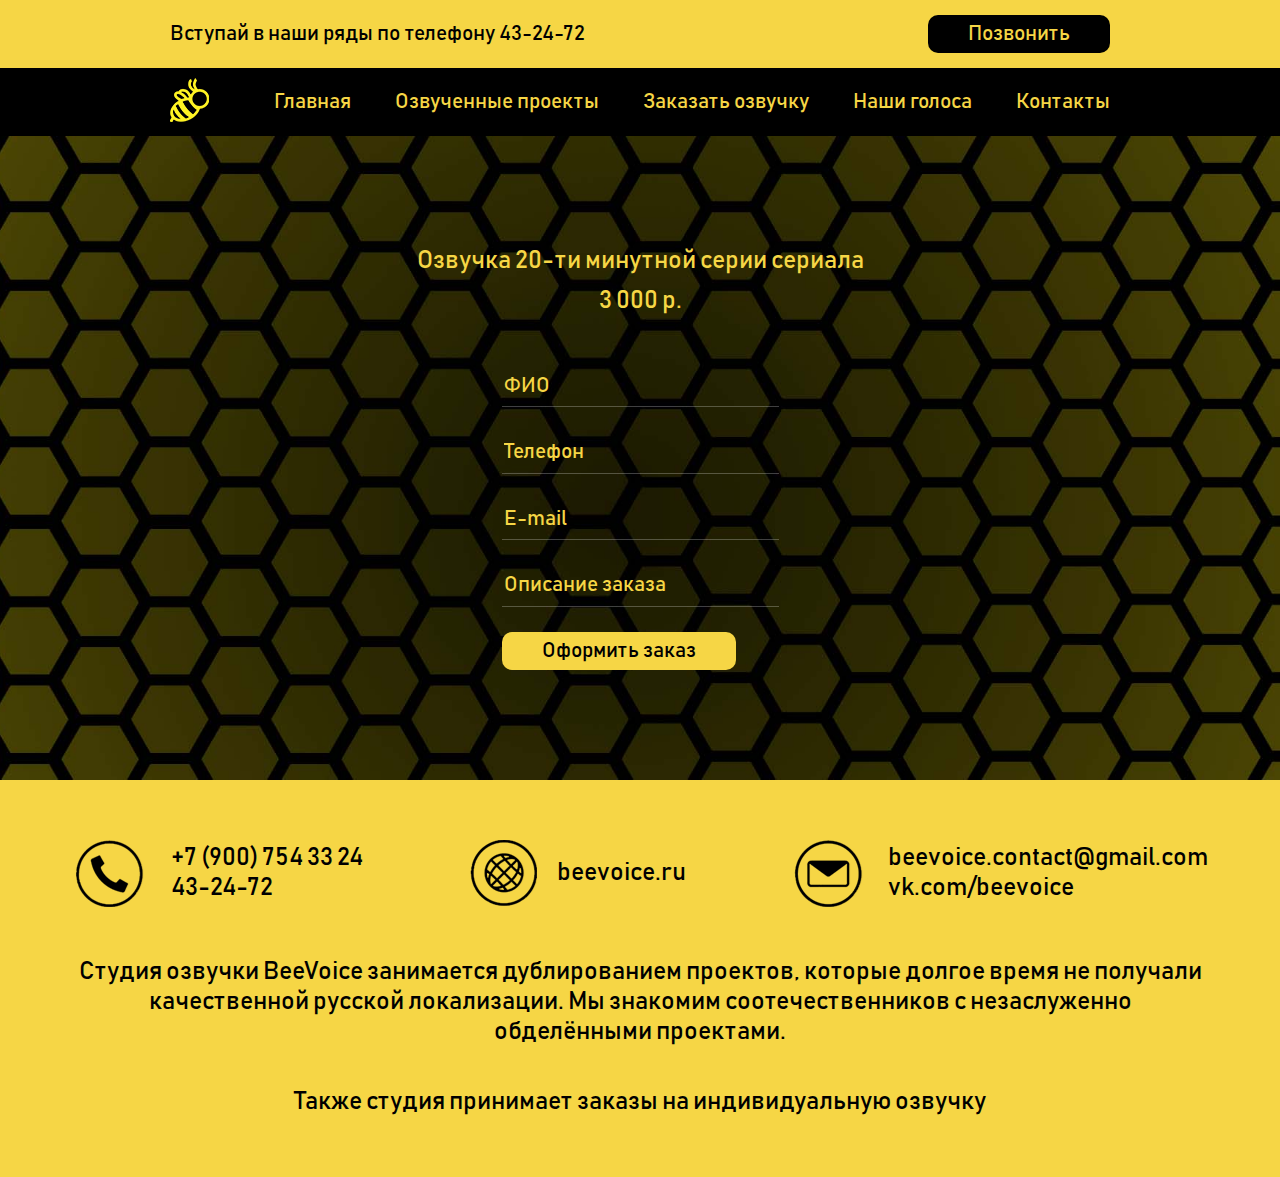
<file: se rvice-2.html>
<!DOCTYPE html>
<html lang="en">
<head>
    <meta charset="UTF-8">
    <meta name="viewport" content="width=device-width, initial-scale=1.0">
    <link rel="stylesheet" href="css/style.css">
    <title>Озвучка 20-ти минутной серии сериала</title>
</head>
<body>

    <header class="header">
        <div class="header__top">
            <div class="header__inner">
                <div class="header__phone">
                    Вступай в наши ряды по телефону <a href="tel:432472">43-24-72</a>
                </div>
                <button class="btn" type="button" data-modal="callModal">Позвонить</button>
            </div>
        </div>

        <div class="header__bottom">
            <div class="header__inner">
                <a class="header__logo" href="index.html">
                    <img src="images/logo.png" alt="">
                </a>
                <nav class="nav">
                    <a class="nav__link" href="index.html">Главная</a>
                    <a class="nav__link" href="index.html#projects">Озвученные проекты</a>
                    <a class="nav__link" href="index.html#services">Заказать озвучку</a>
                    <a class="nav__link" href="index.html#voices">Наши голоса</a>
                    <a class="nav__link" href="#" data-scroll="footer">Контакты</a>
                </nav>
            </div>
        </div>
    </header>

    <div class="page">
        <div class="request-form">
            <div class="container">
                <div class="request-form__content">
                    <div class="request-form__top">
                        <h1 class="request-form__title">Озвучка 20-ти минутной серии сериала</h1>
                        <h2 class="request-form__subtitle">3 000 р.</h2>
                    </div>

                    <div class="request-form__bottom">
                        <form class="form">
                            <div class="form__group">
                                <input class="input" type="text" placeholder="ФИО" />
                            </div>
                            <div class="form__group">
                                <input class="input" type="tel" placeholder="Телефон" />
                            </div>
                            <div class="form__group">
                                <input class="input" type="email" placeholder="E-mail" />
                            </div>
                            <div class="form__group">
                                <input class="input" type="text" placeholder="Описание заказа" />
                            </div>
                             <button type="reset" class="btn  btn--dark-yellow">Оформить заказ</button>
                        </form>
                    </div>
                </div>
            </div>
        </div>

        <footer class="footer" id="footer">
            <div class="container">
                <div class="footer__contacts">
                    <div class="footer__contacts-item">
                        <img class="footer__contacts-logo" src="images/contact-logo-1.png" alt="">
                        <div class="footer__contacts-data">
                            <a class="footer__contacts-anchor" href="tel:+79007543324">+7 (900) 754 33 24</a>
                            <a class="footer__contacts-anchor" href="tel:432472">43-24-72</a>
                        </div>
                    </div>

                    <div class="footer__contacts-item">
                        <img class="footer__contacts-logo" src="images/contact-logo-2.png" alt="">
                        <a class="footer__contacts-anchor" href="https://beevoice.ru" target="_blank">beevoice.ru</a>
                    </div>

                    <div class="footer__contacts-item">
                        <img class="footer__contacts-logo" src="images/contact-logo-3.png" alt="">
                        <div class="footer__contacts-data">
                            <a class="footer__contacts-anchor" href="mailto:beevoice.contact@gmail.com">beevoice.contact@gmail.com</a>
                            <a class="footer__contacts-anchor" href="https://vk.com/beevoice" target="_blank">vk.com/beevoice</a>
                        </div>
                    </div>
                </div>

                <div class="footer__info  footer__info--mb">Студия озвучки BeeVoice занимается дублированием проектов, которые долгое время не получали качественной русской локализации. Мы знакомим соотечественников с незаслуженно обделёнными проектами.</div>

                <div class="footer__info">Также студия принимает заказы на индивидуальную озвучку</div>
            </div>
        </footer>
    </div>

    <div class="modal" id="callModal">
        <div class="modal__inner">
            <div class="modal__content">
                <button class="btn" type="button" data-copy-number>Скопировать номер</button>

                <button class="modal__close" type="button">
                    <img src="images/close.png" alt="">
                </button>
            </div>
        </div>
    </div>


    <script src="js/app.js"></script>

</body>
</html>
</file>
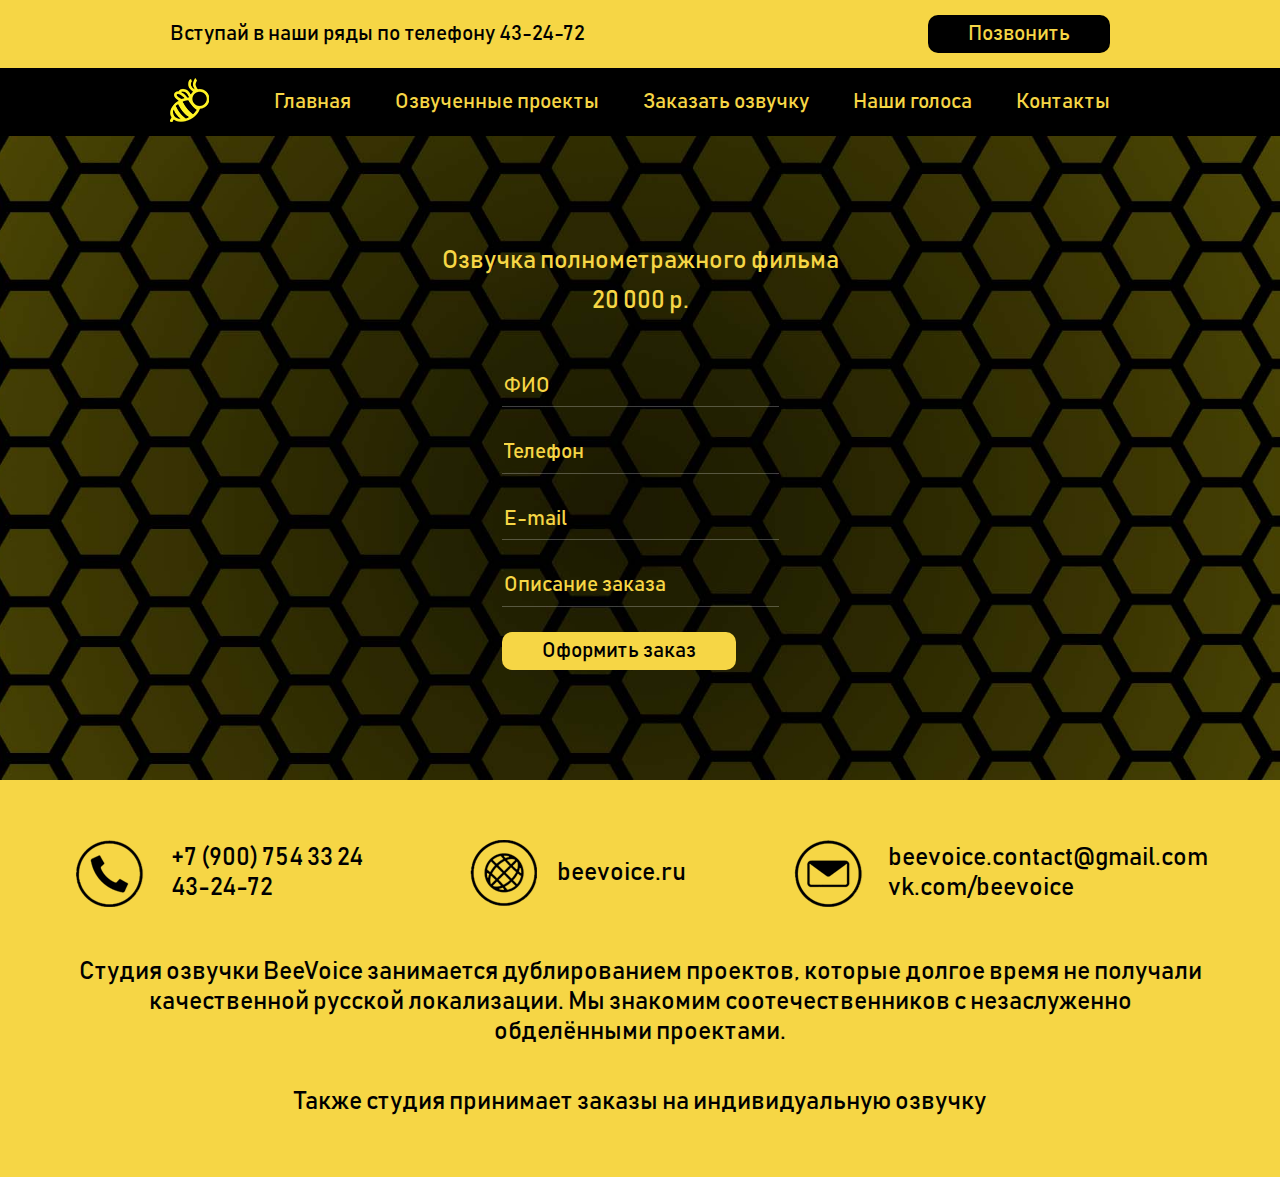
<file: service-1.html>
<!DOCTYPE html>
<html lang="en">
<head>
    <meta charset="UTF-8">
    <meta name="viewport" content="width=device-width, initial-scale=1.0">
    <link rel="stylesheet" href="css/style.css">
    <title>Озвучка полнометражного фильма</title>
</head>
<body>

    <header class="header">
        <div class="header__top">
            <div class="header__inner">
                <div class="header__phone">
                    Вступай в наши ряды по телефону <a href="tel:432472">43-24-72</a>
                </div>
                <button class="btn" type="button" data-modal="callModal">Позвонить</button>
            </div>
        </div>

        <div class="header__bottom">
            <div class="header__inner">
                <a class="header__logo" href="index.html">
                    <img src="images/logo.png" alt="">
                </a>
                <nav class="nav">
                    <a class="nav__link" href="index.html">Главная</a>
                    <a class="nav__link" href="index.html#projects">Озвученные проекты</a>
                    <a class="nav__link" href="index.html#services">Заказать озвучку</a>
                    <a class="nav__link" href="index.html#voices">Наши голоса</a>
                    <a class="nav__link" href="#" data-scroll="footer">Контакты</a>
                </nav>
            </div>
        </div>
    </header>

    <div class="page">

        <div class="request-form">
            <div class="container">
                <div class="request-form__content">
                    <div class="request-form__top">
                        <h1 class="request-form__title">Озвучка полнометражного фильма</h1>
                        <h2 class="request-form__subtitle">20 000 р.</h2>
                    </div>

                    <div class="request-form__bottom">
                        <form class="form">
                            <div class="form__group">
                                <input class="input" type="text" placeholder="ФИО" />
                            </div>
                            <div class="form__group">
                                <input class="input" type="tel" placeholder="Телефон" />
                            </div>
                            <div class="form__group">
                                <input class="input" type="email" placeholder="E-mail" />
                            </div>
                            <div class="form__group">
                                <input class="input" type="text" placeholder="Описание заказа" />
                            </div>
                            <button type="reset" class="btn  btn--dark-yellow">Оформить заказ</button>
                        </form>
                    </div>
                </div>
            </div>
        </div>

        <footer class="footer" id="footer">
            <div class="container">
                <div class="footer__contacts">
                    <div class="footer__contacts-item">
                        <img class="footer__contacts-logo" src="images/contact-logo-1.png" alt="">
                        <div class="footer__contacts-data">
                            <a class="footer__contacts-anchor" href="tel:+79007543324">+7 (900) 754 33 24</a>
                            <a class="footer__contacts-anchor" href="tel:432472">43-24-72</a>
                        </div>
                    </div>

                    <div class="footer__contacts-item">
                        <img class="footer__contacts-logo" src="images/contact-logo-2.png" alt="">
                        <a class="footer__contacts-anchor" href="https://beevoice.ru" target="_blank">beevoice.ru</a>
                    </div>

                    <div class="footer__contacts-item">
                        <img class="footer__contacts-logo" src="images/contact-logo-3.png" alt="">
                        <div class="footer__contacts-data">
                            <a class="footer__contacts-anchor" href="mailto:beevoice.contact@gmail.com">beevoice.contact@gmail.com</a>
                            <a class="footer__contacts-anchor" href="https://vk.com/beevoice" target="_blank">vk.com/beevoice</a>
                        </div>
                    </div>
                </div>

                <div class="footer__info  footer__info--mb">Студия озвучки BeeVoice занимается дублированием проектов, которые долгое время не получали качественной русской локализации. Мы знакомим соотечественников с незаслуженно обделёнными проектами.</div>

                <div class="footer__info">Также студия принимает заказы на индивидуальную озвучку</div>
            </div>
        </footer>
    </div>

    <div class="modal" id="callModal">
        <div class="modal__inner">
            <div class="modal__content">
                <button class="btn" type="button" data-copy-number>Скопировать номер</button>

                <button class="modal__close" type="button">
                    <img src="images/close.png" alt="">
                </button>
            </div>
        </div>
    </div>

    <script src="js/app.js"></script>

</body>
</html>
</file>
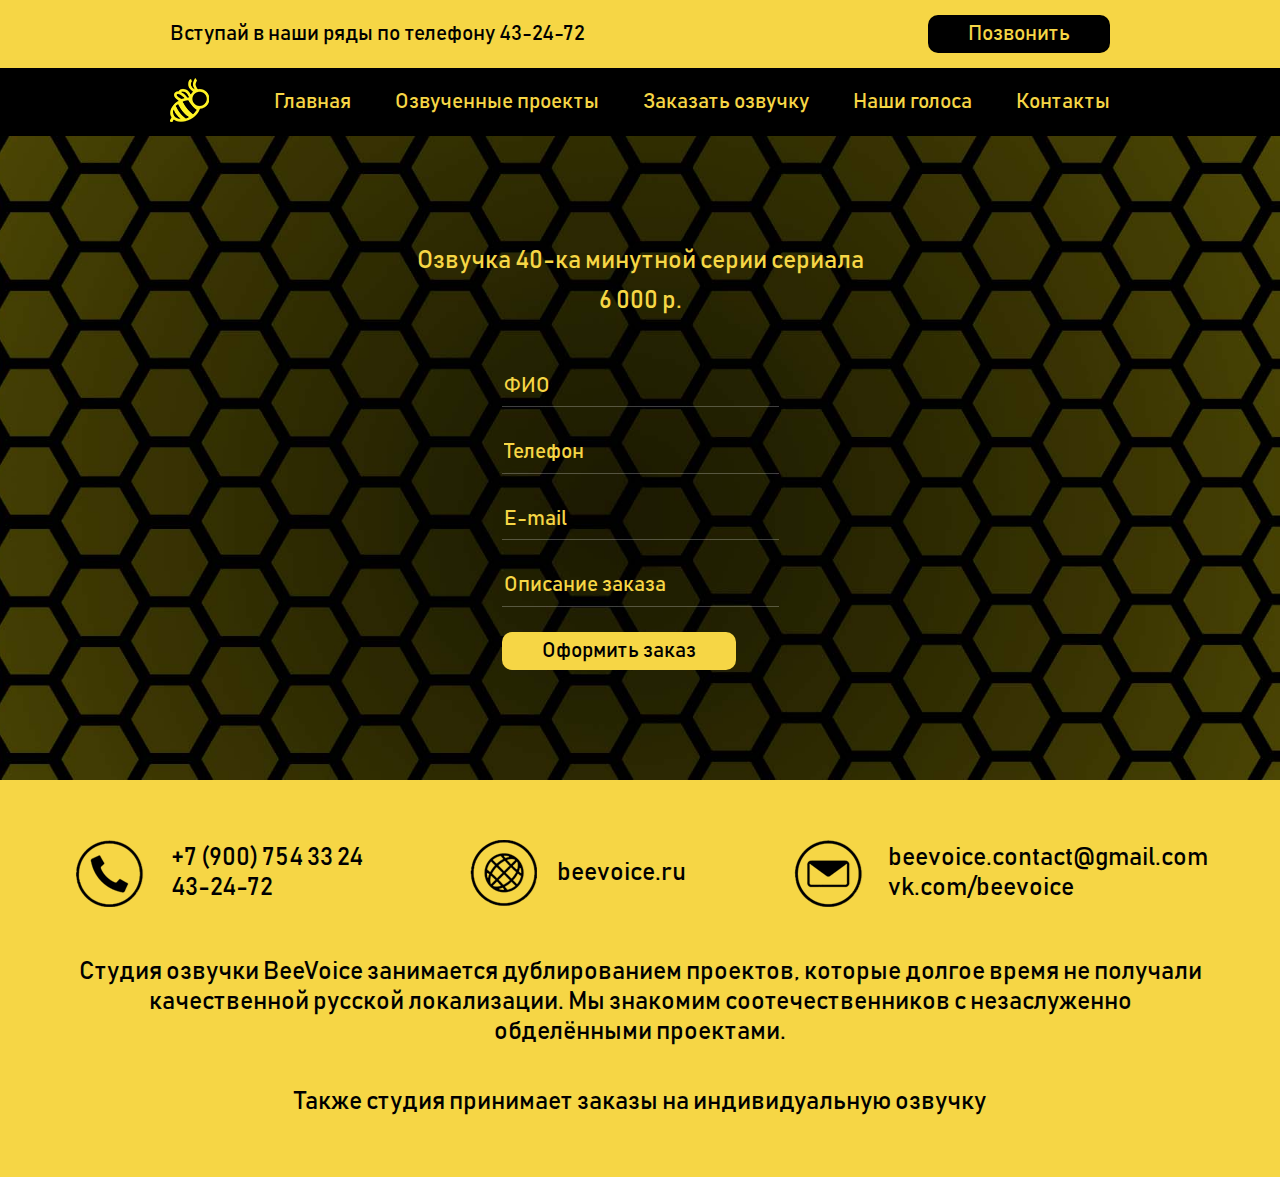
<file: service-3.html>
<!DOCTYPE html>
<html lang="en">
<head>
    <meta charset="UTF-8">
    <meta name="viewport" content="width=device-width, initial-scale=1.0">
    <link rel="stylesheet" href="css/style.css">
    <title>Озвучка 40-ка минутной серии сериала</title>
</head>
<body>

    <header class="header">
        <div class="header__top">
            <div class="header__inner">
                <div class="header__phone">
                    Вступай в наши ряды по телефону <a href="tel:432472">43-24-72</a>
                </div>
                <button class="btn" type="button" data-modal="callModal">Позвонить</button>
            </div>
        </div>

        <div class="header__bottom">
            <div class="header__inner">
                <a class="header__logo" href="index.html">
                    <img src="images/logo.png" alt="">
                </a>
                <nav class="nav">
                    <a class="nav__link" href="index.html">Главная</a>
                    <a class="nav__link" href="index.html#projects">Озвученные проекты</a>
                    <a class="nav__link" href="index.html#services">Заказать озвучку</a>
                    <a class="nav__link" href="index.html#voices">Наши голоса</a>
                    <a class="nav__link" href="#" data-scroll="footer">Контакты</a>
                </nav>
            </div>
        </div>
    </header>

    <div class="page">
        <div class="request-form">
            <div class="container">
                <div class="request-form__content">
                    <div class="request-form__top">
                        <h1 class="request-form__title">Озвучка 40-ка минутной серии сериала</h1>
                        <h2 class="request-form__subtitle">6 000 р.</h2>
                    </div>

                    <div class="request-form__bottom">
                        <form class="form">
                            <div class="form__group">
                                <input class="input" type="text" placeholder="ФИО" />
                            </div>
                            <div class="form__group">
                                <input class="input" type="tel" placeholder="Телефон" />
                            </div>
                            <div class="form__group">
                                <input class="input" type="email" placeholder="E-mail" />
                            </div>
                            <div class="form__group">
                                <input class="input" type="text" placeholder="Описание заказа" />
                            </div>
                             <button type="reset" class="btn  btn--dark-yellow">Оформить заказ</button>
                        </form>
                    </div>
                </div>
            </div>
        </div>
        
        <footer class="footer" id="footer">
            <div class="container">
                <div class="footer__contacts">
                    <div class="footer__contacts-item">
                        <img class="footer__contacts-logo" src="images/contact-logo-1.png" alt="">
                        <div class="footer__contacts-data">
                            <a class="footer__contacts-anchor" href="tel:+79007543324">+7 (900) 754 33 24</a>
                            <a class="footer__contacts-anchor" href="tel:432472">43-24-72</a>
                        </div>
                    </div>

                    <div class="footer__contacts-item">
                        <img class="footer__contacts-logo" src="images/contact-logo-2.png" alt="">
                        <a class="footer__contacts-anchor" href="https://beevoice.ru" target="_blank">beevoice.ru</a>
                    </div>

                    <div class="footer__contacts-item">
                        <img class="footer__contacts-logo" src="images/contact-logo-3.png" alt="">
                        <div class="footer__contacts-data">
                            <a class="footer__contacts-anchor" href="mailto:beevoice.contact@gmail.com">beevoice.contact@gmail.com</a>
                            <a class="footer__contacts-anchor" href="https://vk.com/beevoice" target="_blank">vk.com/beevoice</a>
                        </div>
                    </div>
                </div>

                <div class="footer__info  footer__info--mb">Студия озвучки BeeVoice занимается дублированием проектов, которые долгое время не получали качественной русской локализации. Мы знакомим соотечественников с незаслуженно обделёнными проектами.</div>

                <div class="footer__info">Также студия принимает заказы на индивидуальную озвучку</div>
            </div>
        </footer>
    </div>

    <div class="modal" id="callModal">
        <div class="modal__inner">
            <div class="modal__content">
                <button class="btn" type="button" data-copy-number>Скопировать номер</button>

                <button class="modal__close" type="button">
                    <img src="images/close.png" alt="">
                </button>
            </div>
        </div>
    </div>

    <script src="js/app.js"></script>

</body>
</html>
</file>
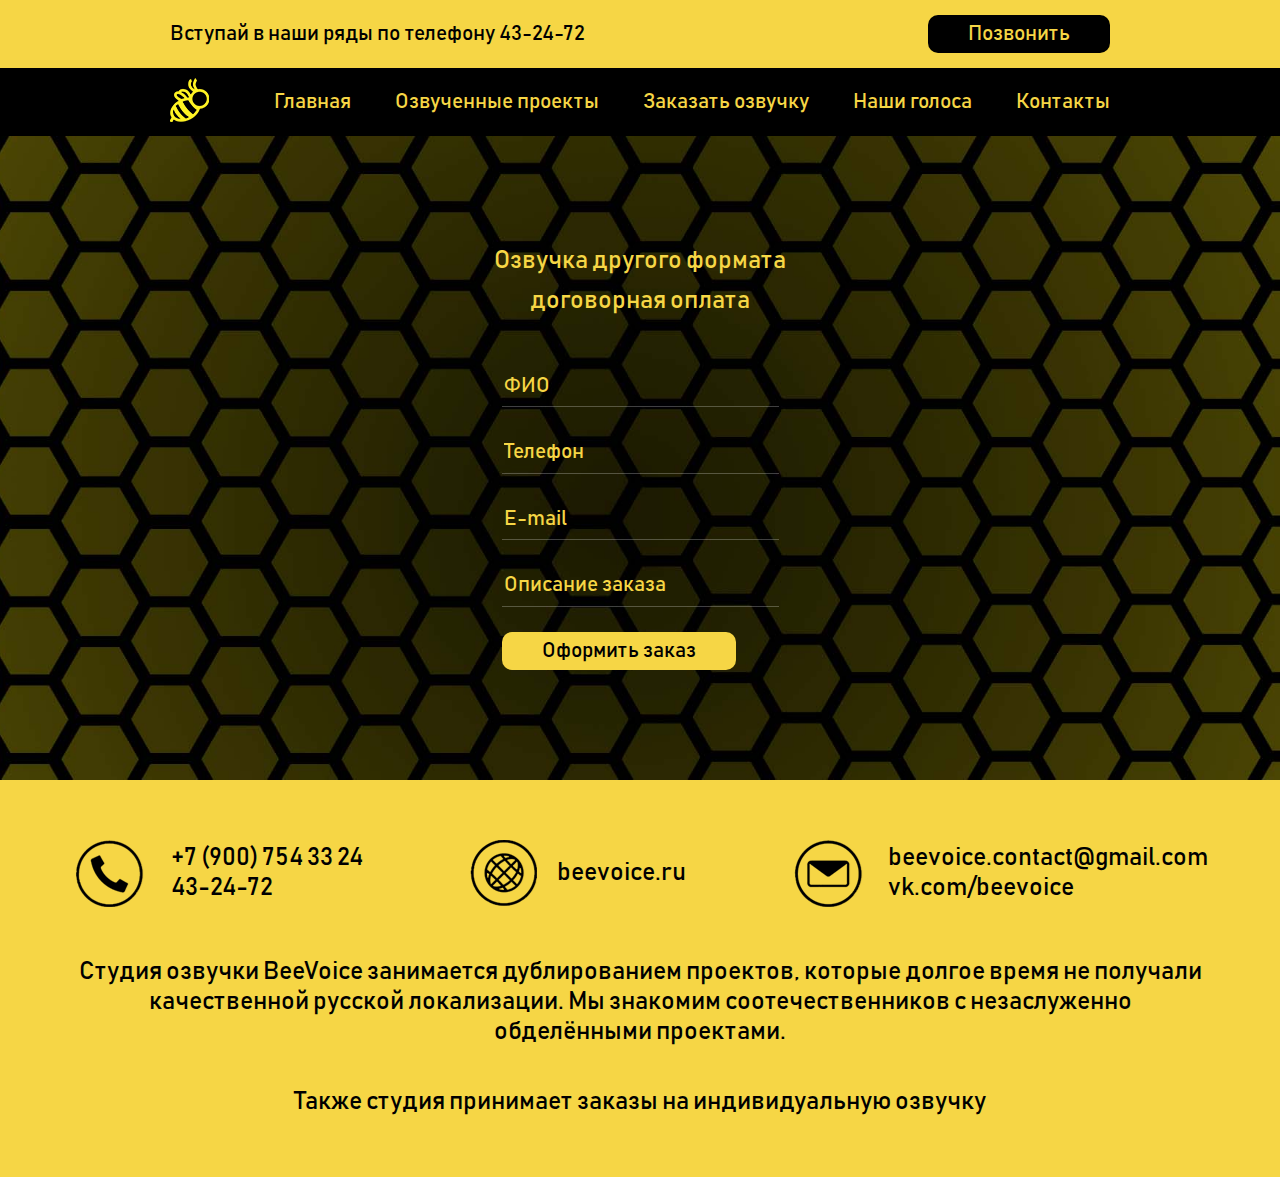
<file: service-4.html>
<!DOCTYPE html>
<html lang="en">
<head>
    <meta charset="UTF-8">
    <meta name="viewport" content="width=device-width, initial-scale=1.0">
    <link rel="stylesheet" href="css/style.css">
    <title>Озвучка другого формата</title>
</head>
<body>
    <header class="header">
        <div class="header__top">
            <div class="header__inner">
                <div class="header__phone">
                    Вступай в наши ряды по телефону <a href="tel:432472">43-24-72</a>
                </div>
                <button class="btn" type="button" data-modal="callModal">Позвонить</button>
            </div>
        </div>

        <div class="header__bottom">
            <div class="header__inner">
                <a class="header__logo" href="index.html">
                    <img src="images/logo.png" alt="">
                </a>
                <nav class="nav">
                    <a class="nav__link" href="index.html">Главная</a>
                    <a class="nav__link" href="index.html#projects">Озвученные проекты</a>
                    <a class="nav__link" href="index.html#services">Заказать озвучку</a>
                    <a class="nav__link" href="index.html#voices">Наши голоса</a>
                    <a class="nav__link" href="#" data-scroll="footer">Контакты</a>
                </nav>
            </div>
        </div>
    </header>

    <div class="page">
        <div class="request-form">
            <div class="container">
                <div class="request-form__content">
                    <div class="request-form__top">
                        <h1 class="request-form__title">Озвучка другого формата</h1>
                        <h2 class="request-form__subtitle">договорная оплата</h2>
                    </div>

                    <div class="request-form__bottom">
                        <form class="form">
                            <div class="form__group">
                                <input class="input" type="text" placeholder="ФИО" />
                            </div>
                            <div class="form__group">
                                <input class="input" type="tel" placeholder="Телефон" />
                            </div>
                            <div class="form__group">
                                <input class="input" type="email" placeholder="E-mail" />
                            </div>
                            <div class="form__group">
                                <input class="input" type="text" placeholder="Описание заказа" />
                            </div>
                             <button type="reset" class="btn  btn--dark-yellow">Оформить заказ</button>
                        </form>
                    </div>
                </div>
            </div>
        </div>

        <footer class="footer" id="footer">
            <div class="container">
                <div class="footer__contacts">
                    <div class="footer__contacts-item">
                        <img class="footer__contacts-logo" src="images/contact-logo-1.png" alt="">
                        <div class="footer__contacts-data">
                            <a class="footer__contacts-anchor" href="tel:+79007543324">+7 (900) 754 33 24</a>
                            <a class="footer__contacts-anchor" href="tel:432472">43-24-72</a>
                        </div>
                    </div>

                    <div class="footer__contacts-item">
                        <img class="footer__contacts-logo" src="images/contact-logo-2.png" alt="">
                        <a class="footer__contacts-anchor" href="https://beevoice.ru" target="_blank">beevoice.ru</a>
                    </div>

                    <div class="footer__contacts-item">
                        <img class="footer__contacts-logo" src="images/contact-logo-3.png" alt="">
                        <div class="footer__contacts-data">
                            <a class="footer__contacts-anchor" href="mailto:beevoice.contact@gmail.com">beevoice.contact@gmail.com</a>
                            <a class="footer__contacts-anchor" href="https://vk.com/beevoice" target="_blank">vk.com/beevoice</a>
                        </div>
                    </div>
                </div>

                <div class="footer__info  footer__info--mb">Студия озвучки BeeVoice занимается дублированием проектов, которые долгое время не получали качественной русской локализации. Мы знакомим соотечественников с незаслуженно обделёнными проектами.</div>

                <div class="footer__info">Также студия принимает заказы на индивидуальную озвучку</div>
            </div>
        </footer>
    </div>

    <div class="modal" id="callModal">
        <div class="modal__inner">
            <div class="modal__content">
                <button class="btn" type="button" data-copy-number>Скопировать номер</button>

                <button class="modal__close" type="button">
                    <img src="images/close.png" alt="">
                </button>
            </div>
        </div>
    </div>

    <script src="js/app.js"></script>

</body>
</html>
</file>
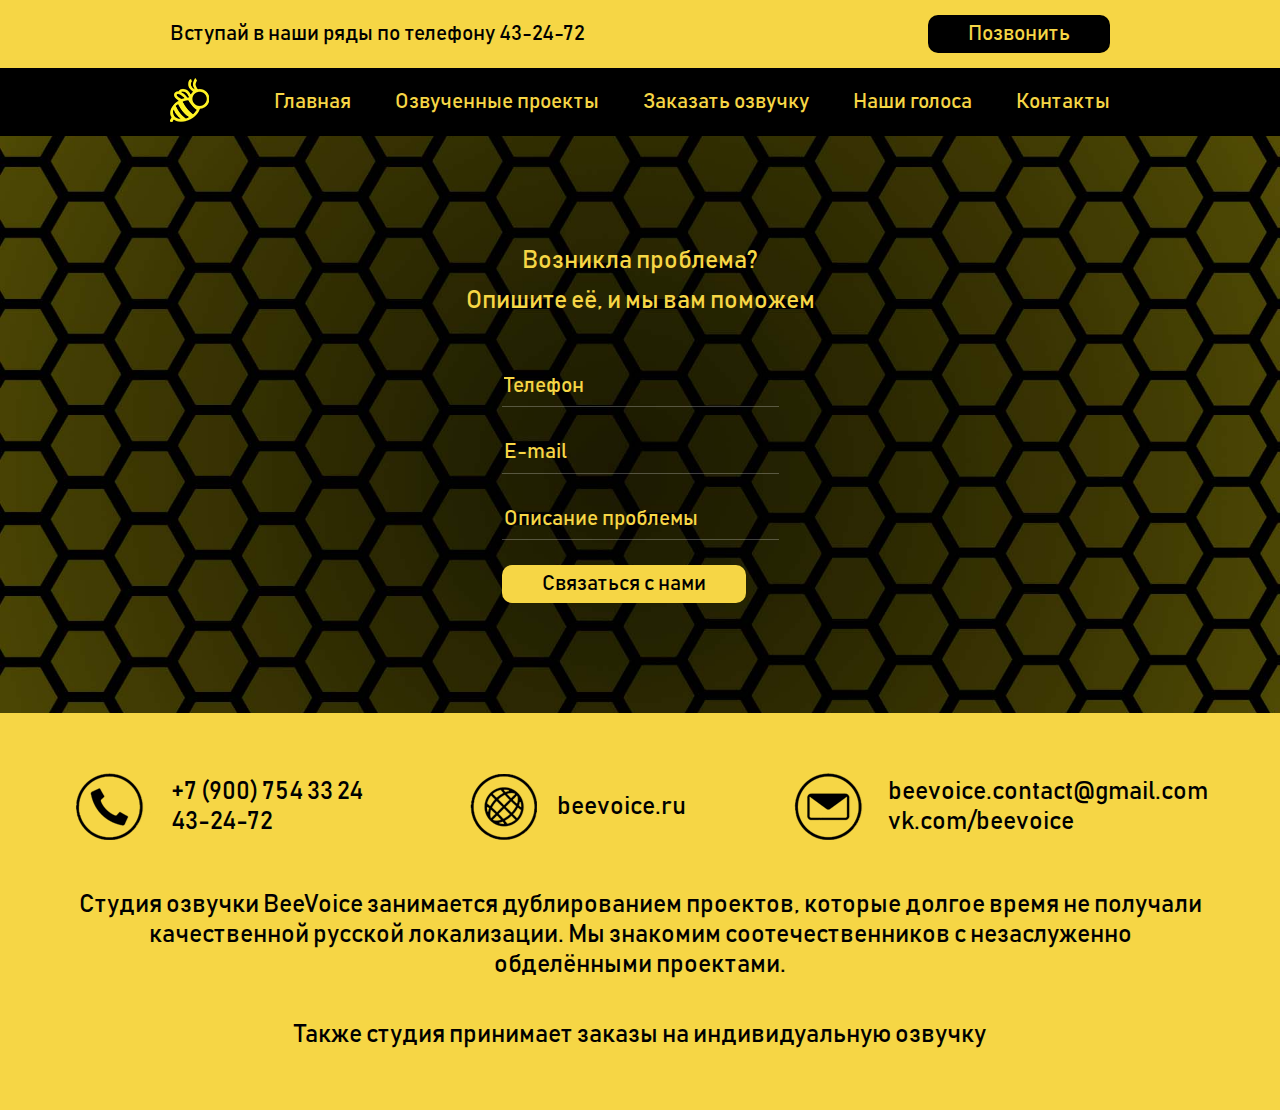
<file: support.html>
<!DOCTYPE html>
<html lang="en">
<head>
    <meta charset="UTF-8">
    <meta name="viewport" content="width=device-width, initial-scale=1.0">
    <link rel="stylesheet" href="css/style.css">
    <title>Поддержка</title>
</head>
<body>
    <header class="header">
        <div class="header__top">
            <div class="header__inner">
                <div class="header__phone">
                    Вступай в наши ряды по телефону <a href="tel:432472">43-24-72</a>
                </div>
                <button class="btn" type="button" data-modal="callModal">Позвонить</button>
            </div>
        </div>

        <div class="header__bottom">
            <div class="header__inner">
                <a class="header__logo" href="index.html">
                    <img src="images/logo.png" alt="">
                </a>
                <nav class="nav">
                    <a class="nav__link" href="index.html">Главная</a>
                    <a class="nav__link" href="index.html#projects">Озвученные проекты</a>
                    <a class="nav__link" href="index.html#services">Заказать озвучку</a>
                    <a class="nav__link" href="index.html#voices">Наши голоса</a>
                    <a class="nav__link" href="#" data-scroll="footer">Контакты</a>
                </nav>
            </div>
        </div>
    </header>

    <div class="page">
        <div class="request-form">
            <div class="container">
                <div class="request-form__content">
                    <div class="request-form__top">
                        <h1 class="request-form__title">Возникла проблема?</h1>
                        <h2 class="request-form__subtitle">Опишите её, и мы вам поможем</h2>
                    </div>

                    <div class="request-form__bottom">
                        <form class="form">
                            <div class="form__group">
                                <input class="input" type="tel" placeholder="Телефон" />
                            </div>
                            <div class="form__group">
                                <input class="input" type="email" placeholder="E-mail" />
                            </div>
                            <div class="form__group">
                                <input class="input" type="text" placeholder="Описание проблемы" />
                            </div>
                            <button type="reset" class="btn  btn--dark-yellow">Связаться с нами</button>
                        </form>
                    </div>
                </div>
            </div>
        </div>

        <footer class="footer" id="footer">
            <div class="container">
                <div class="footer__contacts">
                    <div class="footer__contacts-item">
                        <img class="footer__contacts-logo" src="images/contact-logo-1.png" alt="">
                        <div class="footer__contacts-data">
                            <a class="footer__contacts-anchor" href="tel:+79007543324">+7 (900) 754 33 24</a>
                            <a class="footer__contacts-anchor" href="tel:432472">43-24-72</a>
                        </div>
                    </div>

                    <div class="footer__contacts-item">
                        <img class="footer__contacts-logo" src="images/contact-logo-2.png" alt="">
                        <a class="footer__contacts-anchor" href="https://beevoice.ru" target="_blank">beevoice.ru</a>
                    </div>

                    <div class="footer__contacts-item">
                        <img class="footer__contacts-logo" src="images/contact-logo-3.png" alt="">
                        <div class="footer__contacts-data">
                            <a class="footer__contacts-anchor" href="mailto:beevoice.contact@gmail.com">beevoice.contact@gmail.com</a>
                            <a class="footer__contacts-anchor" href="https://vk.com/beevoice" target="_blank">vk.com/beevoice</a>
                        </div>
                    </div>
                </div>

                <div class="footer__info  footer__info--mb">Студия озвучки BeeVoice занимается дублированием проектов, которые долгое время не получали качественной русской локализации. Мы знакомим соотечественников с незаслуженно обделёнными проектами.</div>

                <div class="footer__info">Также студия принимает заказы на индивидуальную озвучку</div>
            </div>
        </footer>
    </div>

    <div class="modal" id="callModal">
        <div class="modal__inner">
            <div class="modal__content">
                <button class="btn" type="button" data-copy-number>Скопировать номер</button>

                <button class="modal__close" type="button">
                    <img src="images/close.png" alt="">
                </button>
            </div>
        </div>
    </div>

    <script src="js/app.js"></script>

</body>
</html>
</file>
<file: css/style.css>
body {
  margin: 0;
  background-color: #000;
}
body.no-scroll {
  overflow: hidden;
}

*,
*::before,
*::after {
  box-sizing: border-box;
}

h1, h2, h3, h4, h5, h6 {
  margin: 0;
}

ul {
  list-style: none;
  margin: 0;
  padding: 0;
}

@font-face {
  font-family: "Bahnschrift";
  src: url("../fonts/Bahnschrift.ttf");
}
@font-face {
  font-family: "VeraCrouz";
  src: url("../fonts/VeraCrouz.ttf");
}
@font-face {
  font-family: "SegoeUI";
  src: url("../fonts/SegoeUI.ttf");
}
.page {
  display: flex;
  flex-direction: column;
  min-height: 100vh;
  overflow: hidden;
}

.container {
  width: 100%;
  max-width: 1165px;
  margin: 0 auto;
  padding: 0 15px;
}

.btn {
  padding: 10px 40px;
  font-family: "Bahnschrift";
  font-weight: 400;
  font-size: 21px;
  color: #f6d645;
  line-height: 18px;
  background-color: #000;
  border: 0;
  border-radius: 10px;
  cursor: pointer;
  text-decoration: none;
}
.btn--arrow-left {
  background: url("../images/arrow-left.png") left no-repeat;
}
.btn--arrow-right {
  background: url("../images/arrow-right.png") right no-repeat;
}
.btn--lg {
  line-height: 30px;
}
.btn--sm {
  padding-left: 18px;
  padding-right: 18px;
  align-self: flex-end;
  font-size: 16px;
}
.btn--yellow {
  background-color: #fff343;
  color: #000;
}
.btn--dark-yellow {
  background-color: #f6d645;
  color: #000;
}
.btn:focus {
  outline: 0;
}

.section--projects {
  padding-top: 115px;
}
.section--who-we-are {
  padding: 115px 0 95px;
}
.section--properties {
  padding: 125px 0 145px;
}
.section--services {
  padding: 75px 0 105px;
  background-color: #f6d645;
}
.section--voices {
  padding: 110px 0 215px;
}

.section__title {
  margin-bottom: 45px;
  font-family: "VeraCrouz";
  font-weight: 400;
  font-size: 60px;
  color: #fff343;
  line-height: 18px;
}
.section__title--services {
  margin-bottom: 55px;
  color: #000;
}
.section__title--voices {
  margin-bottom: 60px;
}

.arrows {
  display: flex;
  justify-content: space-between;
  align-items: center;
}

.header__top {
  padding: 15px 0;
  background-color: #f6d645;
}

.header__inner {
  display: flex;
  justify-content: space-between;
  align-items: center;
  width: 100%;
  max-width: 940px;
  margin: 0 auto;
}

.header__phone {
  font-family: "Bahnschrift";
  font-weight: 400;
  font-size: 21px;
  color: #000;
  line-height: 18px;
}
.header__phone a {
  color: inherit;
  text-decoration: none;
}
.header__phone a:hover {
  text-decoration: underline;
}

.header__bottom {
  padding: 10px 0;
}

.nav__link {
  margin-left: 40px;
  font-family: "Bahnschrift";
  font-weight: 400;
  font-size: 21px;
  color: #f6d645;
  line-height: 38.45px;
  text-decoration: none;
}
.nav__link:first-child {
  margin-left: 0;
}
.nav__link:hover {
  text-decoration: underline;
}

.intro {
  display: flex;
  flex-direction: column;
  justify-content: center;
  width: 100%;
  height: 755px;
  background: url("../images/intro.jpg") center no-repeat;
  background-size: cover;
}

.intro__inner {
  width: 100%;
  max-width: 710px;
  margin: 0 auto;
  text-align: center;
}

.intro__title {
  margin-bottom: 35px;
}

.intro__subtitle {
  margin-bottom: 45px;
  font-family: "Bahnschrift";
  font-weight: 400;
  font-size: 36px;
  color: #fff343;
  line-height: 40px;
}

.projects {
  display: flex;
  justify-content: space-between;
  align-items: center;
  margin-bottom: 45px;
}

.projects__item {
  width: 30%;
  box-shadow: 7px 7px 7px #da9846;
  cursor: pointer;
}
.projects__item img {
  display: block;
  width: 100%;
  height: 100%;
  object-fit: cover;
}

.who-we-are {
  padding-right: 35px;
}

.who-we-are__info {
  font-family: "Bahnschrift";
  font-weight: 400;
  font-size: 23px;
  color: #fff343;
  line-height: 22px;
}
.who-we-are__info a {
  color: inherit;
  text-decoration: none;
}
.who-we-are__info a:hover {
  text-decoration: underline;
}

.subscribe {
  padding: 45px 0 40px;
  background-color: #f6d645;
}

.subscribe__inner {
  display: flex;
  justify-content: space-between;
  align-items: center;
}

.subscribe__left {
  font-family: "Bahnschrift";
  font-weight: 400;
  font-size: 18px;
  color: #000;
  line-height: 30px;
}
.subscribe__left a {
  color: inherit;
  text-decoration: none;
}
.subscribe__left a:hover {
  text-decoration: underline;
}

.properties {
  padding-left: 20px;
  font-family: "SegoeUI";
  font-weight: 400;
  font-size: 20px;
  color: #fff343;
  line-height: 30px;
  list-style-image: url("../images/polygon-1.png");
}

.services {
  display: flex;
  justify-content: space-between;
  align-items: center;
}

.services__item {
  display: flex;
  flex-direction: column;
  justify-content: center;
  width: 23%;
  height: 370px;
  position: relative;
  background-color: #ef993d;
}

.services__polygon {
  position: absolute;
  top: 0;
  left: 0;
  z-index: 1;
}

.services__logo {
  margin: 0 auto 55px;
  position: relative;
  z-index: 2;
}
.services__logo--mb {
  margin-bottom: 90px;
}

.services__item-footer {
  display: flex;
  flex-direction: column;
  justify-content: center;
  width: 100%;
  padding: 10px 15px;
  position: absolute;
  bottom: 0;
  left: 0;
  z-index: 1;
}

.services__title {
  margin-bottom: 10px;
  font-family: "Bahnschrift";
  font-weight: 400;
  font-size: 16px;
  color: #000;
  line-height: 18px;
}

.services__price {
  margin-bottom: 5px;
  font-family: "Bahnschrift";
  font-weight: 400;
  font-size: 20px;
  color: #000;
  line-height: 18px;
}

.voices {
  position: relative;
}

.voices__item {
  min-height: 165px;
}

.voices__content {
  display: flex;
  align-items: center;
  margin-bottom: 15px;
}

.voices__photo {
  margin-right: 15px;
}

.voices__info {
  font-family: "Bahnschrift";
  font-weight: 400;
  font-size: 16px;
  color: #fff343;
  line-height: 20px;
}

.voices__name {
  font-family: "VeraCrouz";
  font-weight: 400;
  font-size: 55px;
  color: #fff343;
  line-height: 38.92px;
}

.footer {
  padding: 60px 0;
  background-color: #f6d645;
}

.footer__contacts {
  display: flex;
  justify-content: space-between;
  align-items: center;
  margin-bottom: 50px;
}

.footer__contacts-item {
  display: flex;
  align-items: center;
}

.footer__contacts-logo {
  margin-right: 20px;
}

.footer__contacts-data {
  display: flex;
  flex-direction: column;
}

.footer__contacts-anchor {
  font-family: "Bahnschrift";
  font-weight: 400;
  font-size: 25px;
  color: #000;
  line-height: 30px;
  text-decoration: none;
}
.footer__contacts-anchor:hover {
  text-decoration: underline;
}

.footer__info {
  padding: 0 5px;
  font-family: "Bahnschrift";
  font-weight: 400;
  font-size: 25px;
  color: #000;
  line-height: 30px;
  text-align: center;
}
.footer__info--mb {
  margin-bottom: 40px;
}

.slick-arrow {
  padding: 10px 40px;
  font-family: "Bahnschrift";
  font-weight: 400;
  font-size: 21px;
  color: #f6d645;
  line-height: 18px;
  background-color: #000;
  border: 0;
  border-radius: 10px;
  cursor: pointer;
  text-decoration: none;
  position: absolute;
  bottom: -70px;
  z-index: 1;
}
.slick-arrow:focus {
  outline: 0;
}

.slick-prev {
  left: 0;
  background: url("../images/arrow-left.png") left no-repeat;
}

.slick-next {
  right: 0;
  background: url("../images/arrow-right.png") right no-repeat;
}

#html5lightbox-watermark {
  visibility: hidden;
}

.modal {
  display: none;
  padding: 30px 15px;
  overflow-y: auto;
  background-color: rgba(0, 0, 0, 0.9);
  position: fixed;
  width: 100%;
  height: 100%;
  top: 0;
  left: 0;
  z-index: 2000;
}
.modal.show {
  display: block;
}

.modal__inner {
  display: flex;
  justify-content: center;
  align-items: center;
  min-height: 100%;
}

.modal__content {
  width: 100%;
  max-width: 400px;
  padding: 25px;
  position: relative;
  text-align: center;
  background-color: #fff;
  opacity: 0;
  transform: scale(0.5);
  transition: opacity 0.2s ease-out, transform 0.2s ease-out;
}

.modal__close {
  padding: 0;
  background: none;
  border: 0;
  cursor: pointer;
  position: absolute;
  width: 20px;
  height: 20px;
  top: -20px;
  right: -30px;
  z-index: 1;
  transition: transform 0.2s linear;
}
.modal__close img {
  display: block;
}
.modal__close:focus {
  outline: 0;
}

.modal__info {
  font-family: "Bahnschrift";
  font-weight: 400;
  font-size: 25px;
  color: #000;
  line-height: 30px;
}

.request-form {
  padding: 110px 0;
  background: url("../images/intro.jpg") center no-repeat;
  background-size: cover;
}

.not-found-form {
  padding: 110px 0;
  background-size: cover;
}

.request-form__content {
  display: flex;
  flex-direction: column;
  justify-content: center;
  align-items: center;
}

.request-form__top {
  margin-bottom: 50px;
  text-align: center;
}

.request-form__title {
  margin-bottom: 10px;
}

.request-form__title,
.request-form__subtitle {
  font-family: "Bahnschrift";
  font-weight: 400;
  font-size: 25px;
  color: #f6d645;
  line-height: 30px;
}

.form__group {
  margin-bottom: 25px;
}

.input {
  display: block;
  width: 100%;
  font-family: "Bahnschrift";
  font-weight: 400;
  font-size: 21px;
  color: #f6d645;
  line-height: 38.45px;
  background: none;
  border: 0;
  border-bottom: 1px solid rgba(255, 255, 255, 0.25);
  transition: border-bottom-color 0.2s linear;
}
.input:focus {
  outline: 0;
  border-bottom: 1px solid #f6d645;
}
.input::placeholder {
  color: #f6d645;
}

/* Slider */
.slick-slider
{
    position: relative;

    display: block;
    box-sizing: border-box;

    -webkit-user-select: none;
       -moz-user-select: none;
        -ms-user-select: none;
            user-select: none;

    -webkit-touch-callout: none;
    -khtml-user-select: none;
    -ms-touch-action: pan-y;
        touch-action: pan-y;
    -webkit-tap-highlight-color: transparent;
}

.slick-list
{
    position: relative;

    display: block;
    overflow: hidden;

    margin: 0;
    padding: 0;
}
.slick-list:focus
{
    outline: none;
}
.slick-list.dragging
{
    cursor: pointer;
    cursor: hand;
}

.slick-slider .slick-track,
.slick-slider .slick-list
{
    -webkit-transform: translate3d(0, 0, 0);
       -moz-transform: translate3d(0, 0, 0);
        -ms-transform: translate3d(0, 0, 0);
         -o-transform: translate3d(0, 0, 0);
            transform: translate3d(0, 0, 0);
}

.slick-track
{
    position: relative;
    top: 0;
    left: 0;

    display: block;
    margin-left: auto;
    margin-right: auto;
}
.slick-track:before,
.slick-track:after
{
    display: table;

    content: '';
}
.slick-track:after
{
    clear: both;
}
.slick-loading .slick-track
{
    visibility: hidden;
}

.slick-slide
{
    display: none;
    float: left;

    height: 100%;
    min-height: 1px;
}
[dir='rtl'] .slick-slide
{
    float: right;
}
.slick-slide img
{
    display: block;
}
.slick-slide.slick-loading img
{
    display: none;
}
.slick-slide.dragging img
{
    pointer-events: none;
}
.slick-initialized .slick-slide
{
    display: block;
}
.slick-loading .slick-slide
{
    visibility: hidden;
}
.slick-vertical .slick-slide
{
    display: block;

    height: auto;

    border: 1px solid transparent;
}
.slick-arrow.slick-hidden {
    display: none;
}

.buttonup {
width:88px; 
height: 130px;
position:fixed;
bottom:20px;
right:50px;
}

.button-support {
	display: flex;
	justify-content: center;
	align-items: center;
	font-family: "Bahnschrift";
  font-weight: 400;
  font-size: 21px;
  color: #f6d645;
  line-height: 18px;
  background-color: #000;
  border: 0;
  border-radius: 10px;
  cursor: pointer;
  text-decoration: none;
   background-color: #fff343;
  color: #000;
  line-height: 30px;
  
  width:150px; 
  height:40px;
  position:fixed;
  bottom:20px;
  right:50px;
}
</file>
